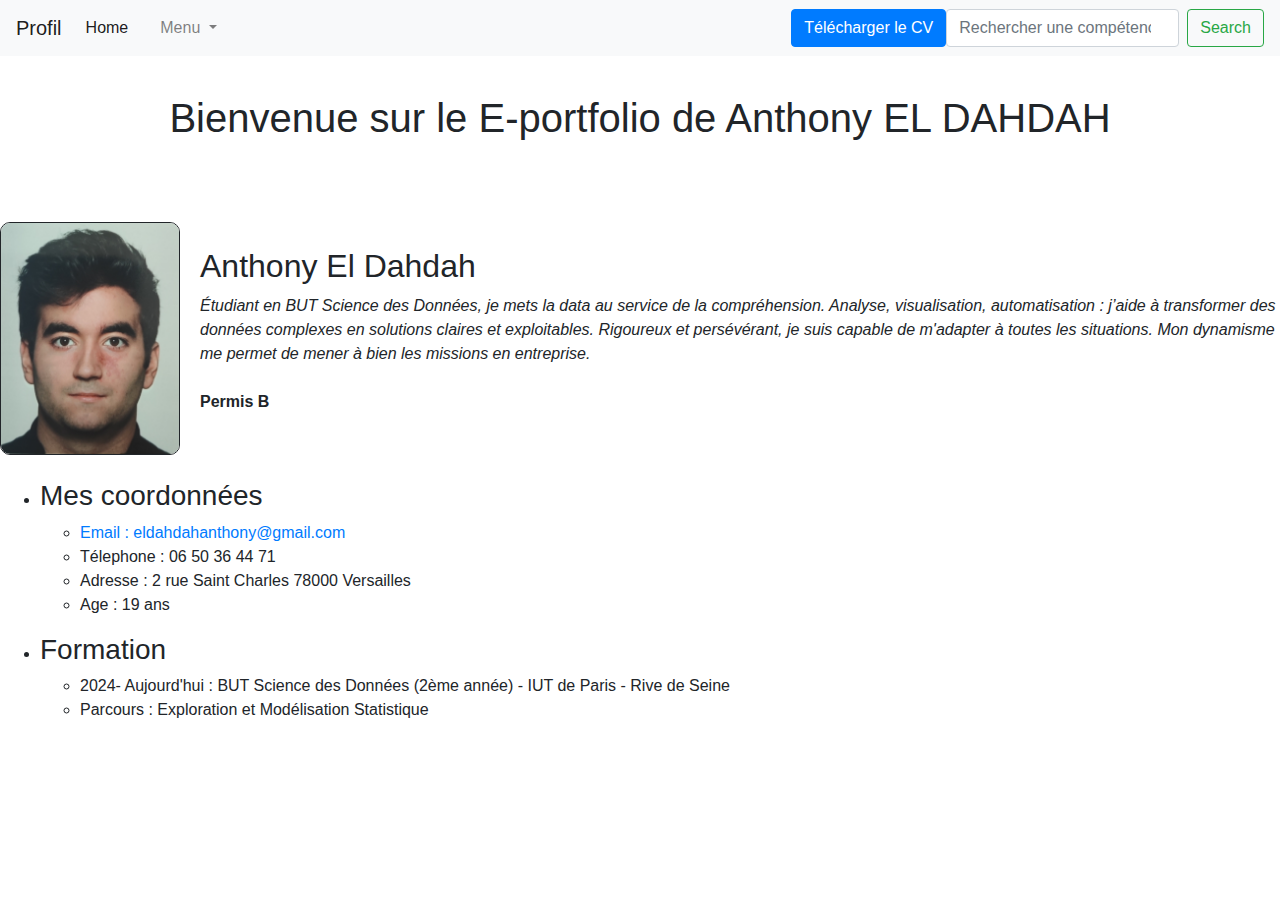
<file: index.html>
<!DOCTYPE html>
<html>
<head>
    <meta charset="UTF-8">
    <meta name="viewport" content="width=device-width, initial-scale=1">
    <title>E-portfolio Anthony El Dahdah</title> 
    <link rel="stylesheet" type="text/css" href="css/style.css">
    <link href="https://cdn.jsdelivr.net/npm/bootstrap@4.6.2/dist/css/bootstrap.min.css" rel="stylesheet">
</head>

<body>

<nav class="navbar navbar-expand-lg navbar-light bg-light fixed-top">
  <a class="navbar-brand" href="#">Profil</a>
  <button class="navbar-toggler" type="button" data-toggle="collapse" data-target="#navbarSupportedContent">
    <span class="navbar-toggler-icon"></span>
  </button>

  <div class="collapse navbar-collapse" id="navbarSupportedContent">
    <ul class="navbar-nav mr-auto">
      <li class="nav-item active">
        <a class="nav-link" href="index.html">Home</a>
      </li>

      <li class="nav-item">
        <a class="nav-link" href="#"></a>
      </li>

      <li class="nav-item dropdown">
        <a class="nav-link dropdown-toggle" href="#" id="navbarDropdown" role="button" data-toggle="dropdown">
          Menu
        </a>
        <div class="dropdown-menu">
            <a class="dropdown-item" href="compétences.html">Compétences</a> 
            <a class="dropdown-item" href="Experiences.html">Experiences</a> 
            <a class="dropdown-item" href="Loisirs.html">Loisirs</a> 
          <div class="dropdown-divider"></div>
            <a class="dropdown-item" href="Contact.html">Contact</a>
        </div>
      </li>
    </ul>
    <a class="btn btn-primary ml-2"
       href="C:/dev_web/E-portfolio_Anthony_EL_DAHDAH_BUT_2_SD_FI_EMS/CV_Anthony_EL_DAHDAH.pdf"
       download>
       Télécharger le CV
    </a>
    <!-- BARRE DE RECHERCHE -->
    <form class="form-inline my-2 my-lg-0" onsubmit="searchText(event)">
      <input id="searchInput" class="form-control mr-sm-2" type="search" placeholder="Rechercher une compétence">
      <button class="btn btn-outline-success" type="submit">Search</button>
    </form>
  </div>
</nav>

<!--JavaScript-->
<script src="https://code.jquery.com/jquery-3.5.1.slim.min.js"></script>
<script src="https://cdn.jsdelivr.net/npm/bootstrap@4.6.2/dist/js/bootstrap.bundle.min.js"></script>


<script>
function clearHighlights() {
    const marks = document.querySelectorAll("mark");
    marks.forEach(mark => {
        const parent = mark.parentNode;
        parent.replaceChild(document.createTextNode(mark.textContent), mark);
        parent.normalize();
    });
}

function searchText(event) {
    event.preventDefault();
    clearHighlights();

    const query = document.getElementById("searchInput").value.trim();
    if (!query) return;

    const walker = document.createTreeWalker(document.body, NodeFilter.SHOW_TEXT, null, false);
    let node;
    let found = false;

    while (node = walker.nextNode()) {
        const text = node.nodeValue;
        const index = text.toLowerCase().indexOf(query.toLowerCase());

        if (index !== -1) {
            const before = document.createTextNode(text.slice(0, index));
            const match = document.createElement("mark");
            match.textContent = text.slice(index, index + query.length);
            const after = document.createTextNode(text.slice(index + query.length));

            const parent = node.parentNode;
            parent.replaceChild(after, node);
            parent.insertBefore(match, after);
            parent.insertBefore(before, match);

            match.scrollIntoView({ behavior: "smooth", block: "center" });
            found = true;
            break;
        }
    }
    if (!found) {
        alert("Mot non trouvé");
    }
}
</script>
<!--CONTENU-->
<br>
<h1><center>Bienvenue sur le E-portfolio de Anthony EL DAHDAH</center></h1>
<br><br><br>
<div class="profil"> 
  <img src="image/photo.jpg" alt="Ma photo"> 
    <div class="texte"> <h2>Anthony El Dahdah</h2> 
        <p><em> Étudiant en BUT Science des Données, je mets la data au service de la compréhension. 
                Analyse, visualisation, automatisation : j’aide à transformer des données complexes en solutions claires et exploitables. 
                Rigoureux et persévérant, je suis capable de m'adapter à toutes les situations.
                    Mon dynamisme me permet de mener à bien les missions en entreprise.</em>
                    <br><br> <b>Permis B</b> </p> 
    </div>  
</div>
<br>
        <nav>
            <ul>
                    <li> <a><h3>Mes coordonnées</h3> </a> 
            
                <ul>
                        <li><a href="mailto:eldahdahanthony@gmail.com">Email : eldahdahanthony@gmail.com</a></li>                     
                        <li> <a>Télephone :  06 50 36 44 71 </a> </li>
                        <li> <a>Adresse : 2 rue Saint Charles 78000 Versailles</a> </li>
                        <li> <a>Age : 19 ans</a> </li>
                      </li>
                </ul>
            </ul>
            <ul>
                    <li> <a><h3>Formation</h3> </a> 
            
                <ul>
                        <li> <a>2024- Aujourd'hui : BUT Science des Données (2ème année) - IUT de Paris - Rive de Seine</a> </li>
                        <li> <a>Parcours : Exploration et Modélisation Statistique </a> </li>
                      </li>
                </ul>
            </ul>
        </nav>
    </body>
</html>
</file>
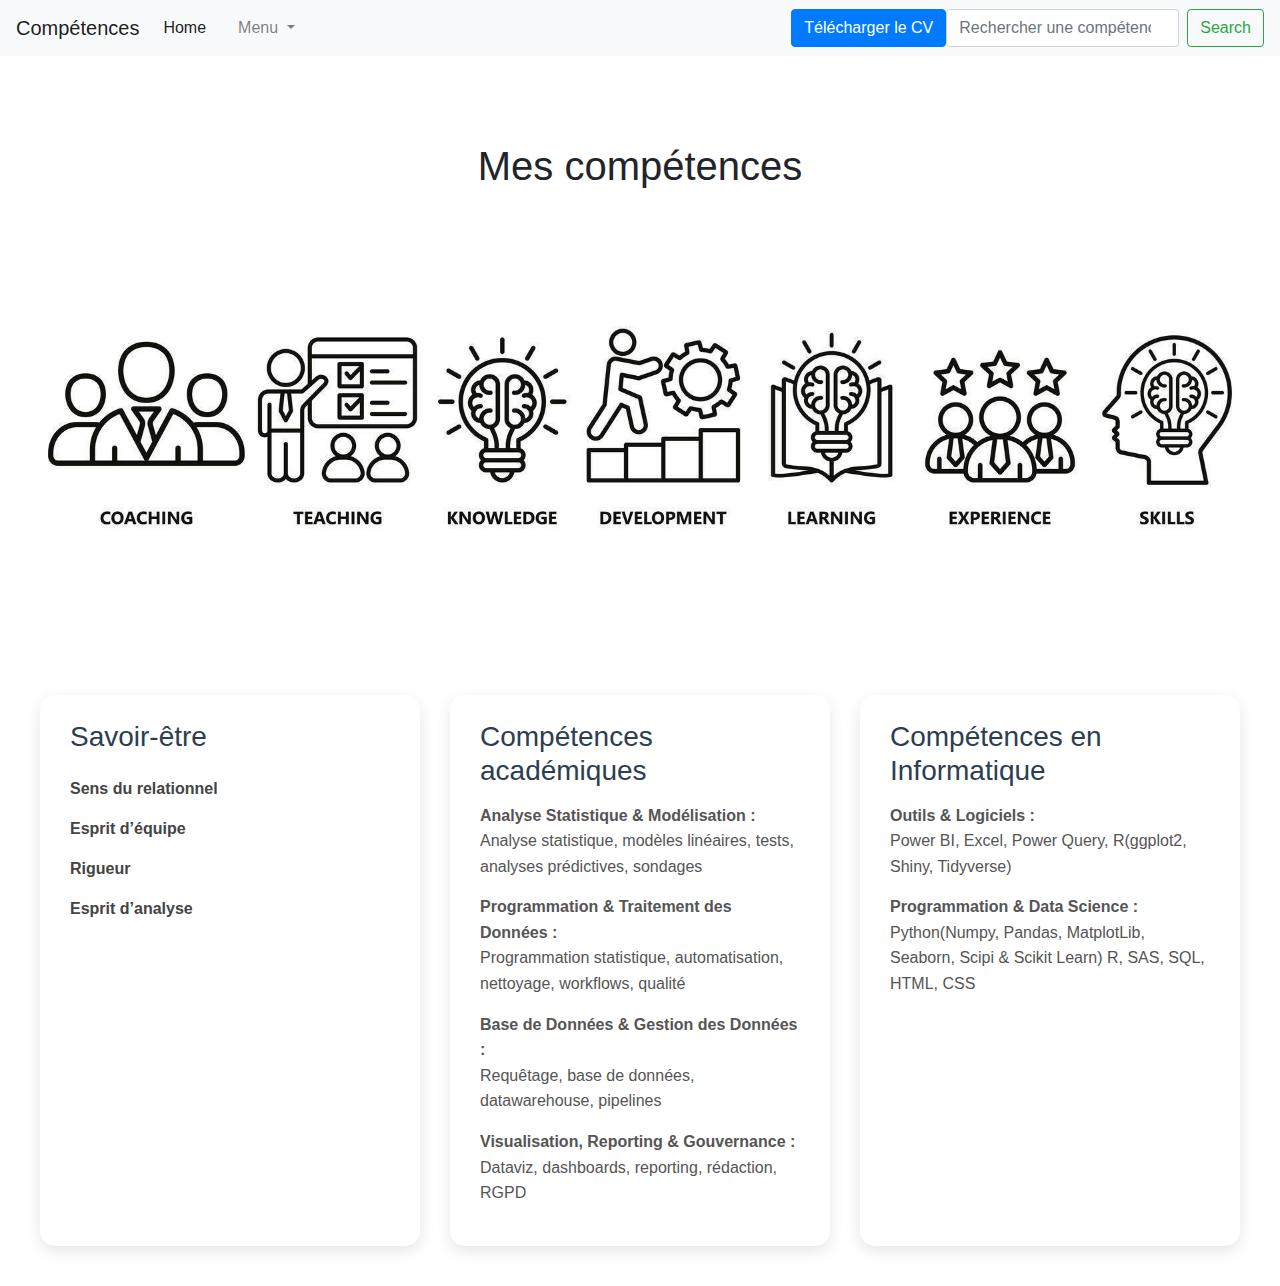
<file: compétences.html>
<!DOCTYPE html>
<html>
<head>
    <meta charset="UTF-8">
    <meta name="viewport" content="width=device-width, initial-scale=1">
    <title>E-portfolio Anthony El Dahdah</title> 
    <link rel="stylesheet" type="text/css" href="css/style.css">
    <link href="https://cdn.jsdelivr.net/npm/bootstrap@4.6.2/dist/css/bootstrap.min.css" rel="stylesheet">
</head>

<body>

<nav class="navbar navbar-expand-lg navbar-light bg-light fixed-top">
  <a class="navbar-brand" href="#">Compétences</a>
  <button class="navbar-toggler" type="button" data-toggle="collapse" data-target="#navbarSupportedContent">
    <span class="navbar-toggler-icon"></span>
  </button>

  <div class="collapse navbar-collapse" id="navbarSupportedContent">
    <ul class="navbar-nav mr-auto">
      <li class="nav-item active">
        <a class="nav-link" href="index.html">Home</a>
      </li>

      <li class="nav-item">
        <a class="nav-link" href="#"></a>
      </li>

      <li class="nav-item dropdown">
        <a class="nav-link dropdown-toggle" href="#" id="navbarDropdown" role="button" data-toggle="dropdown">
          Menu
        </a>
        <div class="dropdown-menu">
            <a class="dropdown-item" href="compétences.html">Compétences</a> 
            <a class="dropdown-item" href="Experiences.html">Experiences</a> 
            <a class="dropdown-item" href="Loisirs.html">Loisirs</a> 
          <div class="dropdown-divider"></div>
            <a class="dropdown-item" href="Contact.html">Contact</a>
        </div>
      </li>
    </ul>
    <a class="btn btn-primary ml-2"
       href="C:/dev_web/E-portfolio_Anthony_EL_DAHDAH_BUT_2_SD_FI_EMS/CV_Anthony_EL_DAHDAH.pdf"
       download>
       Télécharger le CV
    </a>
    <!-- BARRE DE RECHERCHE -->
    <form class="form-inline my-2 my-lg-0" onsubmit="searchText(event)">
      <input id="searchInput" class="form-control mr-sm-2" type="search" placeholder="Rechercher une compétence">
      <button class="btn btn-outline-success" type="submit">Search</button>
    </form>
  </div>
</nav>

<!--JavaScript-->
<script src="https://code.jquery.com/jquery-3.5.1.slim.min.js"></script>
<script src="https://cdn.jsdelivr.net/npm/bootstrap@4.6.2/dist/js/bootstrap.bundle.min.js"></script>


<script>
function clearHighlights() {
    const marks = document.querySelectorAll("mark");
    marks.forEach(mark => {
        const parent = mark.parentNode;
        parent.replaceChild(document.createTextNode(mark.textContent), mark);
        parent.normalize();
    });
}

function searchText(event) {
    event.preventDefault();
    clearHighlights();

    const query = document.getElementById("searchInput").value.trim();
    if (!query) return;

    const walker = document.createTreeWalker(document.body, NodeFilter.SHOW_TEXT, null, false);
    let node;
    let found = false;

    while (node = walker.nextNode()) {
        const text = node.nodeValue;
        const index = text.toLowerCase().indexOf(query.toLowerCase());

        if (index !== -1) {
            const before = document.createTextNode(text.slice(0, index));
            const match = document.createElement("mark");
            match.textContent = text.slice(index, index + query.length);
            const after = document.createTextNode(text.slice(index + query.length));

            const parent = node.parentNode;
            parent.replaceChild(after, node);
            parent.insertBefore(match, after);
            parent.insertBefore(before, match);

            match.scrollIntoView({ behavior: "smooth", block: "center" });
            found = true;
            break;
        }
    }
    if (!found) {
        alert("Mot non trouvé");
    }
}
</script>
<!--CONTENU-->
<br><br><br>
<h1><center>Mes compétences</center></h1>
<section class="banniere-skills"> <img src="image/banniere-skills.jpg" alt="Compétences">       
<section class="competences">


    <div class="competence-card">
        <h3>Savoir-être</h3>

        <ul>
            <li><b>Sens du relationnel</b></li>
            <li><b>Esprit d’équipe</b></li>
            <li><b>Rigueur</b></li>
            <li><b>Esprit d’analyse</b></li>
        </ul>
    </div>


    <div class="competence-card">
        <h3>Compétences académiques</h3>

        <p><b>Analyse Statistique & Modélisation :</b><br>
        Analyse statistique, modèles linéaires, tests, analyses prédictives, sondages</p>

        <p><b>Programmation & Traitement des Données :</b><br>
        Programmation statistique, automatisation, nettoyage, workflows, qualité</p>

        <p><b>Base de Données & Gestion des Données :</b><br>
        Requêtage, base de données, datawarehouse, pipelines</p>

        <p><b>Visualisation, Reporting & Gouvernance :</b><br>
        Dataviz, dashboards, reporting, rédaction, RGPD</p>
    </div>


    <div class="competence-card">
        <h3>Compétences en Informatique</h3>

        <p><b>Outils & Logiciels :</b><br>
        Power BI, Excel, Power Query, R(ggplot2, Shiny, Tidyverse)</p>

        <p><b>Programmation & Data Science :</b><br>
        Python(Numpy, Pandas, MatplotLib, Seaborn, Scipi & Scikit Learn) R, SAS, SQL, HTML, CSS</p>
    </div>


</section>

    </body>
</html>
</file>
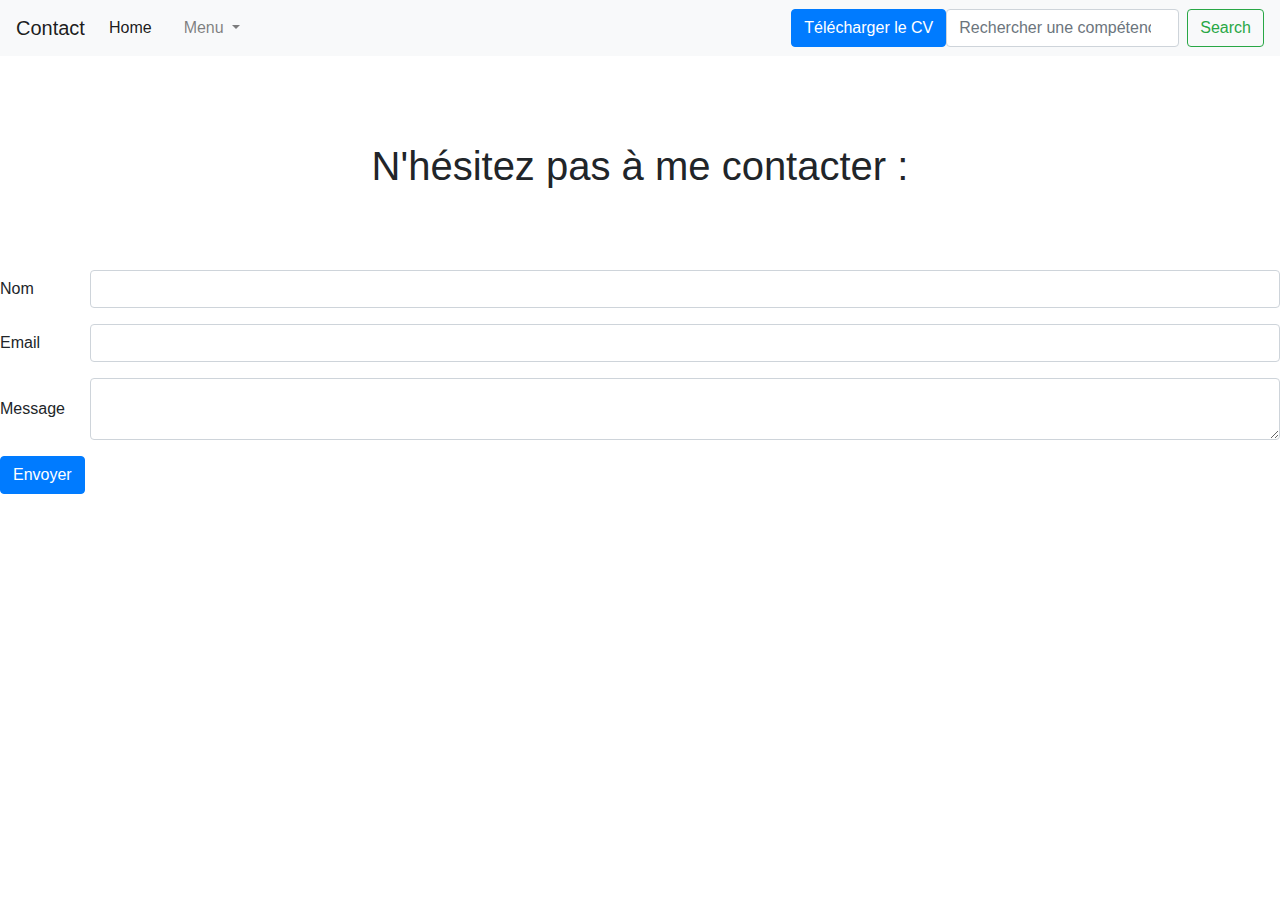
<file: Contact.html>
<!DOCTYPE html>
<html>
<head>
    <meta charset="UTF-8">
    <meta name="viewport" content="width=device-width, initial-scale=1">
    <title>E-portfolio Anthony El Dahdah</title> 
    <link rel="stylesheet" type="text/css" href="css/style.css">
    <link href="https://cdn.jsdelivr.net/npm/bootstrap@4.6.2/dist/css/bootstrap.min.css" rel="stylesheet">
</head>

<body>

<nav class="navbar navbar-expand-lg navbar-light bg-light fixed-top">
  <a class="navbar-brand" href="#">Contact</a>
  <button class="navbar-toggler" type="button" data-toggle="collapse" data-target="#navbarSupportedContent">
    <span class="navbar-toggler-icon"></span>
  </button>

  <div class="collapse navbar-collapse" id="navbarSupportedContent">
    <ul class="navbar-nav mr-auto">
      <li class="nav-item active">
        <a class="nav-link" href="index.html">Home</a>
      </li>

      <li class="nav-item">
        <a class="nav-link" href="#"></a>
      </li>

      <li class="nav-item dropdown">
        <a class="nav-link dropdown-toggle" href="#" id="navbarDropdown" role="button" data-toggle="dropdown">
          Menu
        </a>
        <div class="dropdown-menu">
            <a class="dropdown-item" href="compétences.html">Compétences</a> 
            <a class="dropdown-item" href="Experiences.html">Experiences</a> 
            <a class="dropdown-item" href="Loisirs.html">Loisirs</a> 
          <div class="dropdown-divider"></div>
            <a class="dropdown-item" href="Contact.html">Contact</a>
        </div>
      </li>
    </ul>
    <a class="btn btn-primary ml-2"
       href="E-Portfolio/CV_Anthony_EL_DAHDAH"
       download>
       Télécharger le CV
    </a>
    <!-- BARRE DE RECHERCHE -->
    <form class="form-inline my-2 my-lg-0" onsubmit="searchText(event)">
      <input id="searchInput" class="form-control mr-sm-2" type="search" placeholder="Rechercher une compétence">
      <button class="btn btn-outline-success" type="submit">Search</button>
    </form>
  </div>
</nav>

<!--JavaScript-->
<script src="https://code.jquery.com/jquery-3.5.1.slim.min.js"></script>
<script src="https://cdn.jsdelivr.net/npm/bootstrap@4.6.2/dist/js/bootstrap.bundle.min.js"></script>


<script>
function clearHighlights() {
    const marks = document.querySelectorAll("mark");
    marks.forEach(mark => {
        const parent = mark.parentNode;
        parent.replaceChild(document.createTextNode(mark.textContent), mark);
        parent.normalize();
    });
}

function searchText(event) {
    event.preventDefault();
    clearHighlights();

    const query = document.getElementById("searchInput").value.trim();
    if (!query) return;

    const walker = document.createTreeWalker(document.body, NodeFilter.SHOW_TEXT, null, false);
    let node;
    let found = false;

    while (node = walker.nextNode()) {
        const text = node.nodeValue;
        const index = text.toLowerCase().indexOf(query.toLowerCase());

        if (index !== -1) {
            const before = document.createTextNode(text.slice(0, index));
            const match = document.createElement("mark");
            match.textContent = text.slice(index, index + query.length);
            const after = document.createTextNode(text.slice(index + query.length));

            const parent = node.parentNode;
            parent.replaceChild(after, node);
            parent.insertBefore(match, after);
            parent.insertBefore(before, match);

            match.scrollIntoView({ behavior: "smooth", block: "center" });
            found = true;
            break;
        }
    }
    if (!found) {
        alert("Mot non trouvé");
    }
}
</script>
<!--CONTENU-->
<br><br><br>
<h1><center>N'hésitez pas à me contacter :</center></h1>
<br><br><br>        
<form action="mailto:eldahdahanthony@gmail.com" method="post" enctype="text/plain">

  <div class="form-group">
    <label>Nom</label>
    <input type="text" name="nom" class="form-control" required>
  </div>

  <div class="form-group">
    <label>Email</label>
    <input type="email" name="email" class="form-control" required>
  </div>

  <div class="form-group">
    <label>Message</label>
    <textarea name="message" class="form-control" required></textarea>
  </div>

  <button type="submit" class="btn btn-primary">Envoyer</button>

</form>

    </body>

</html>
</file>
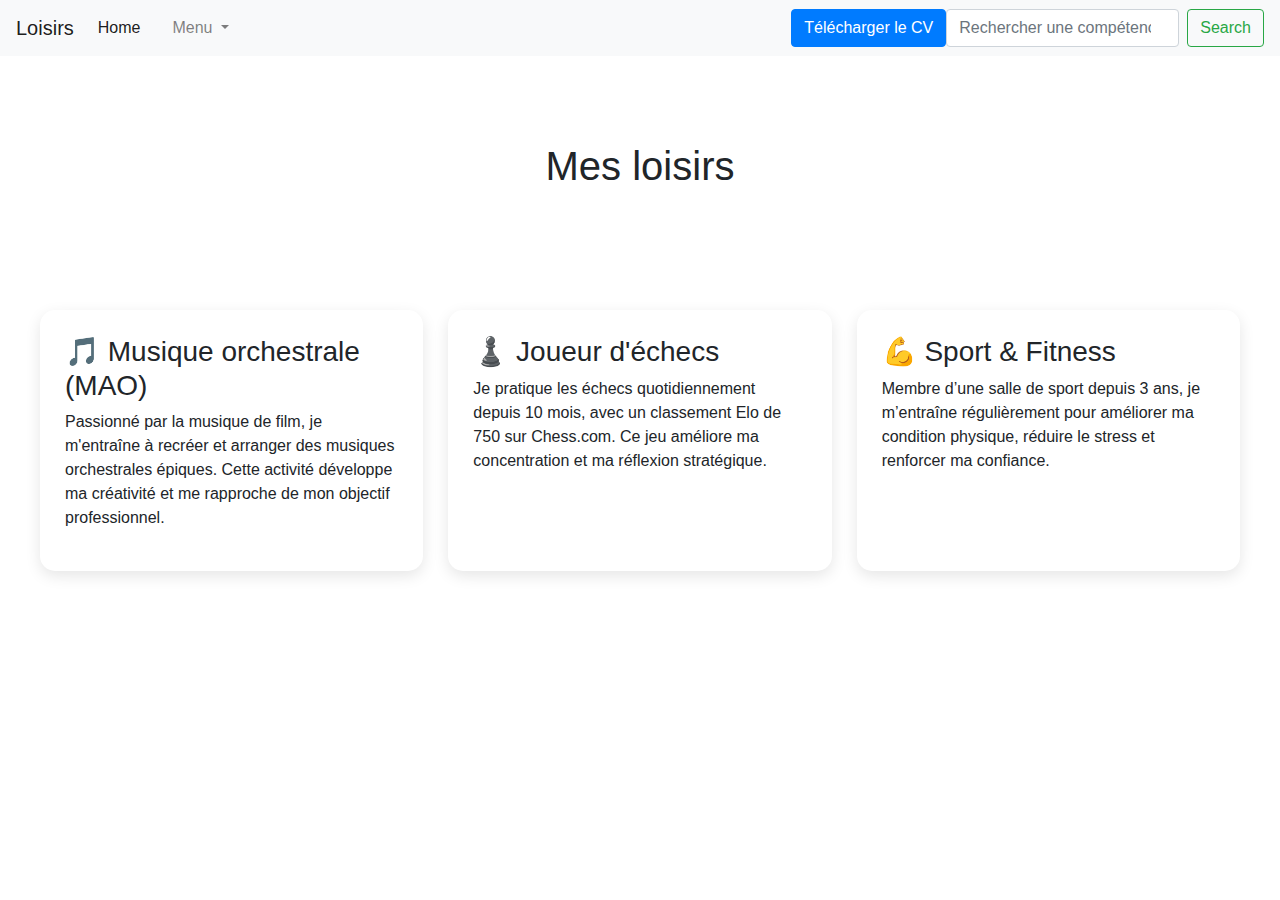
<file: Loisirs.html>
<!DOCTYPE html>
<html>
<head>
    <meta charset="UTF-8">
    <meta name="viewport" content="width=device-width, initial-scale=1">
    <title>E-portfolio Anthony El Dahdah</title> 
    <link rel="stylesheet" type="text/css" href="css/style.css">
    <link href="https://cdn.jsdelivr.net/npm/bootstrap@4.6.2/dist/css/bootstrap.min.css" rel="stylesheet">
</head>

<body>

<nav class="navbar navbar-expand-lg navbar-light bg-light fixed-top">
  <a class="navbar-brand" href="#">Loisirs</a>
  <button class="navbar-toggler" type="button" data-toggle="collapse" data-target="#navbarSupportedContent">
    <span class="navbar-toggler-icon"></span>
  </button>

  <div class="collapse navbar-collapse" id="navbarSupportedContent">
    <ul class="navbar-nav mr-auto">
      <li class="nav-item active">
        <a class="nav-link" href="index.html">Home</a>
      </li>

      <li class="nav-item">
        <a class="nav-link" href="#"></a>
      </li>

      <li class="nav-item dropdown">
        <a class="nav-link dropdown-toggle" href="#" id="navbarDropdown" role="button" data-toggle="dropdown">
          Menu
        </a>
        <div class="dropdown-menu">
            <a class="dropdown-item" href="compétences.html">Compétences</a> 
            <a class="dropdown-item" href="Experiences.html">Experiences</a> 
            <a class="dropdown-item" href="Loisirs.html">Loisirs</a> 
          <div class="dropdown-divider"></div>
            <a class="dropdown-item" href="Contact.html">Contact</a>
        </div>
      </li>
    </ul>
    <a class="btn btn-primary ml-2"
       href="C:/dev_web/E-portfolio_Anthony_EL_DAHDAH_BUT_2_SD_FI_EMS/CV_Anthony_EL_DAHDAH.pdf"
       download>
       Télécharger le CV
    </a>

    <!-- BARRE DE RECHERCHE -->
    <form class="form-inline my-2 my-lg-0" onsubmit="searchText(event)">
      <input id="searchInput" class="form-control mr-sm-2" type="search" placeholder="Rechercher une compétence">
      <button class="btn btn-outline-success" type="submit">Search</button>
    </form>
  </div>
</nav>

<!--JavaScript-->
<script src="https://code.jquery.com/jquery-3.5.1.slim.min.js"></script>
<script src="https://cdn.jsdelivr.net/npm/bootstrap@4.6.2/dist/js/bootstrap.bundle.min.js"></script>


<script>
function clearHighlights() {
    const marks = document.querySelectorAll("mark");
    marks.forEach(mark => {
        const parent = mark.parentNode;
        parent.replaceChild(document.createTextNode(mark.textContent), mark);
        parent.normalize();
    });
}

function searchText(event) {
    event.preventDefault();
    clearHighlights();

    const query = document.getElementById("searchInput").value.trim();
    if (!query) return;

    const walker = document.createTreeWalker(document.body, NodeFilter.SHOW_TEXT, null, false);
    let node;
    let found = false;

    while (node = walker.nextNode()) {
        const text = node.nodeValue;
        const index = text.toLowerCase().indexOf(query.toLowerCase());

        if (index !== -1) {
            const before = document.createTextNode(text.slice(0, index));
            const match = document.createElement("mark");
            match.textContent = text.slice(index, index + query.length);
            const after = document.createTextNode(text.slice(index + query.length));

            const parent = node.parentNode;
            parent.replaceChild(after, node);
            parent.insertBefore(match, after);
            parent.insertBefore(before, match);

            match.scrollIntoView({ behavior: "smooth", block: "center" });
            found = true;
            break;
        }
    }
    if (!found) {
        alert("Le mot saisi n'a pas été trouvé !");
    }
}
</script>
<!--CONTENU-->
<br><br><br>
<h1><center>Mes loisirs </center></h1>
<br><br><br>
<section class="loisirs">

    <div class="loisir-card">
        <h3>🎵 Musique orchestrale (MAO)</h3>
        <p>
            Passionné par la musique de film, je m'entraîne à recréer et arranger des musiques
            orchestrales épiques. Cette activité développe ma créativité et me rapproche
            de mon objectif professionnel.
        </p>
    </div>

    <div class="loisir-card">
        <h3>♟️ Joueur d'échecs</h3>
        <p>
            Je pratique les échecs quotidiennement depuis 10 mois, avec un classement Elo
            de 750 sur Chess.com. Ce jeu améliore ma concentration et ma réflexion stratégique.
        </p>
    </div>

    <div class="loisir-card">
        <h3>💪 Sport & Fitness</h3>
        <p>
            Membre d’une salle de sport depuis 3 ans, je m’entraîne régulièrement pour améliorer
            ma condition physique, réduire le stress et renforcer ma confiance.
        </p>
    </div>

</section>

    </body>
</html>
</file>
<file: css/style.css>
/*Profil*/

.profil { 
    display: flex; 
    align-items: center; 
    gap: 20px; 
} 
    

.profil img { 
    width: 180px; 
    border-radius: 10px; 
    border: 1px solid ;
}

.navbar {
    position: fixed;
    top: 0;
    width: 100%;
    z-index: 1000; 
}
body {
    padding-top: 70px; 
}

/*Compétences*/

.banniere-skills img { 
    width: 100%;
    height: auto;  
    display: block; 
    border-radius: 8px; 
}

.competences {
    display: grid;
    grid-template-columns: repeat(auto-fit, minmax(280px, 1fr));
    gap: 30px;
    padding: 40px;
}

.competence-card {
    background: white;
    border-radius: 15px;
    padding: 25px 30px;
    box-shadow: 0 5px 15px rgba(0,0,0,0.1);
    transition: all 0.3s ease;
}



.competence-card h3 {
    color: #2c3e50;
    margin-bottom: 15px;
}

.competence-card p {
    line-height: 1.6;
    color: #555;
    margin-bottom: 15px;
}

.competence-card ul {
    list-style: none;
    padding-left: 0;
}

.competence-card ul li {
    padding: 8px 0;
    color: #444;
}





/*Experience*/

.banniere-experiences img {
  width: 100%;            
  height: auto;             
  display: block;           
  border-radius: 8px;      
  box-shadow: 0 4px 12px rgba(0, 0, 0, 0.2); 
}

.projets {
    display: grid;
    grid-template-columns: repeat(auto-fit, minmax(320px, 1fr));
    gap: 30px;
    padding: 40px;
}

.projet-card {
    background: white;
    border-radius: 15px;
    padding: 25px 30px;
    box-shadow: 0 5px 15px rgba(0,0,0,0.1);
    transition: all 0.3s ease;
}

.projet-card h4 {
    color: #3498db;
    margin-bottom: 15px;
}

.projet-card p {
    line-height: 1.6;
    color: #555;
    margin-bottom: 15px;
}
/*Contact*/

.form-group {
    display: flex;
    align-items: center; 
    margin-bottom: 15px;
}

.form-group label {
    min-width: 90px;       
    margin-bottom: 0;
    font-weight: 500;
}

.form-group input,
.form-group textarea {
    flex: 1;            
}


/*Loisirs*/

.loisirs {
    display: grid;
    grid-template-columns: repeat(auto-fit, minmax(280px, 1fr));
    gap: 25px;
    padding: 40px;
}

.loisir-card {
    background: white;
    border-radius: 15px;
    padding: 25px;
    box-shadow: 0 5px 15px rgba(0,0,0,0.1);
    transition: transform 0.3s ease, box-shadow 0.3s ease;
}
</file>
